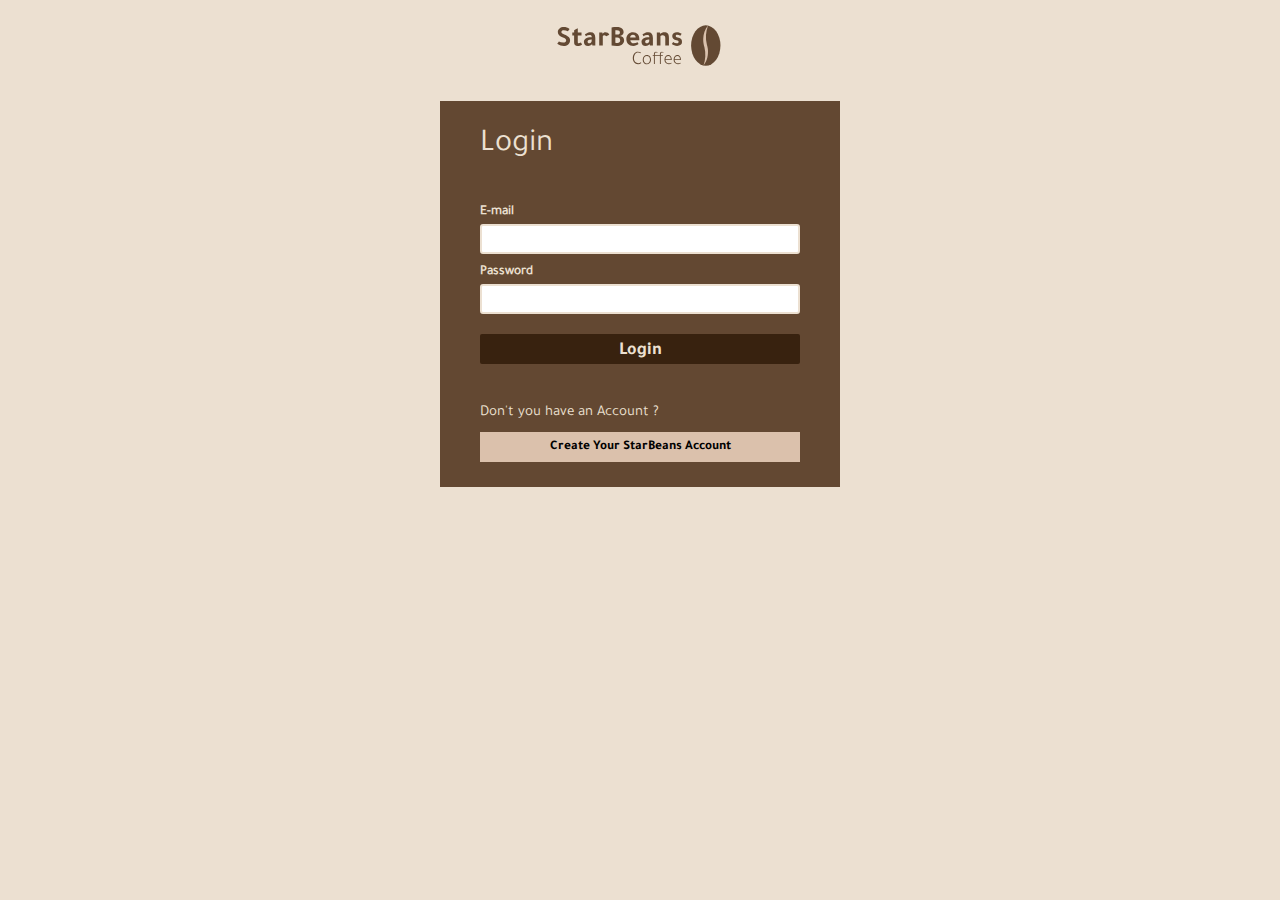
<file: src/pages/login.html>
<!DOCTYPE html>
<html lang="en">

<head>
    <meta charset="UTF-8">
    <meta http-equiv="X-UA-Compatible" content="IE=edge">
    <meta name="viewport" content="width=device-width, initial-scale=1.0">
    <link rel="stylesheet" href="../../styles.css">
    <link rel="stylesheet" href="../CSS/log-sign.css">
    <title>Starbeans</title>
</head>

<body>
    <div class="login">

        <div class="Logo_Container">
            <a href="../../index.html"><img class="login_logo" src='../assets/logo/Starbeans-logo-line-dark.svg' /></a>
        </div>

        <div class="login_container">

            <h1>Login</h1>

            <form>
                <h5>E-mail</h5>
                <input type="text" />

                <h5>Password</h5>
                <input type="password" />

                <button type="submit" class="login_signInButton"><span>Login</span></button>
            </form>
            <p>Don't you have an Account ?</p>
            <a href="./singup.html"><button class="login_registerButton">Create Your StarBeans Account</button></a>
        </div>

    </div>
</body>

</html>
</file>
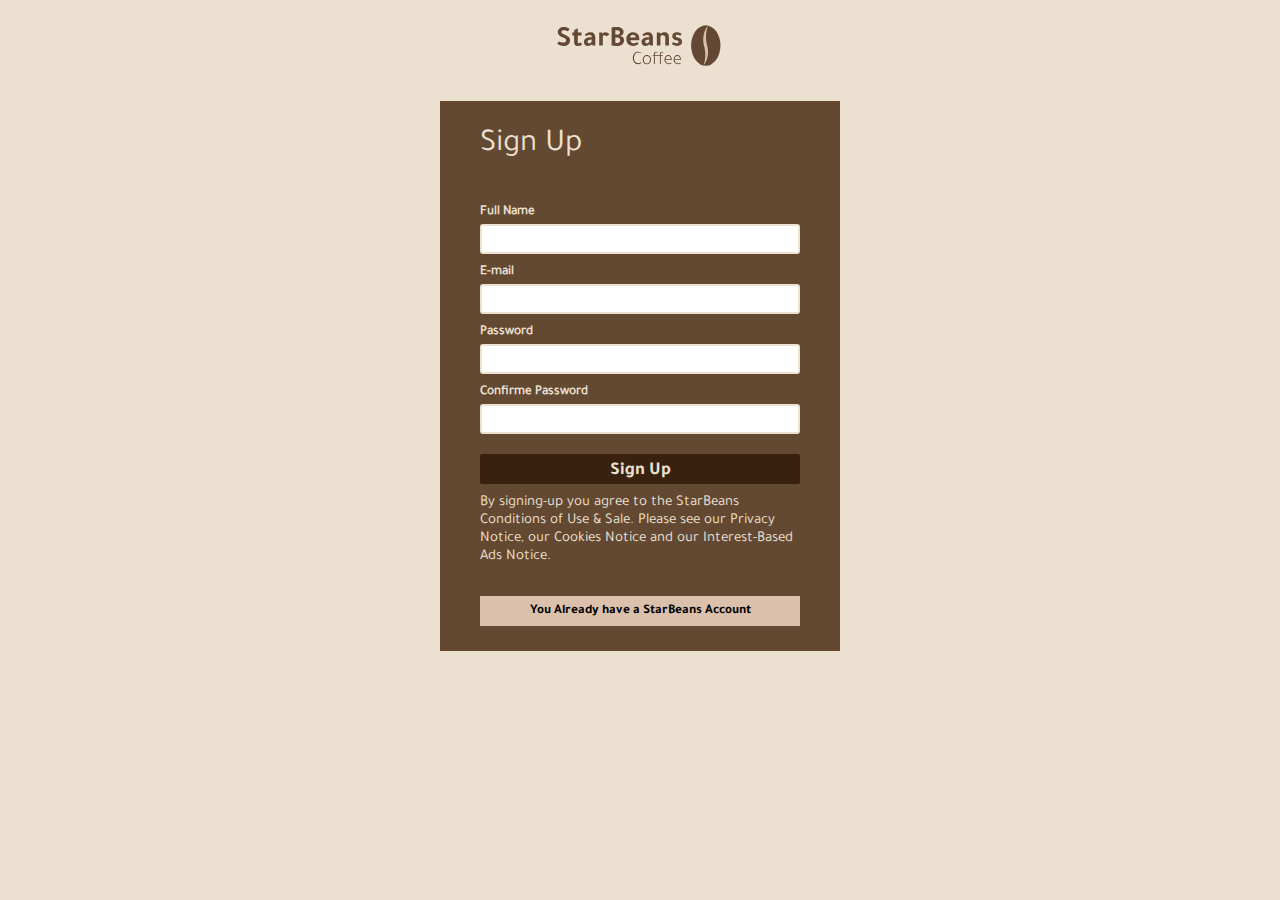
<file: src/pages/singup.html>
<!DOCTYPE html>
<html lang="en">

<head>
    <meta charset="UTF-8">
    <meta http-equiv="X-UA-Compatible" content="IE=edge">
    <meta name="viewport" content="width=device-width, initial-scale=1.0">
    <link rel="stylesheet" href="../../styles.css">
    <link rel="stylesheet" href="../CSS/log-sign.css">
    <title>Starbeans</title>
</head>

<body>
    <div class="login">

        <div class="Logo_Container">
            <a href="../../index.html"><img class="login_logo" src='../assets/logo/Starbeans-logo-line-dark.svg' /></a>
        </div>

        <div class="login_container">

            <h1>Sign Up</h1>

            <form>
                <h5>Full Name</h5>
                <input type="text" />

                <h5>E-mail</h5>
                <input type="text" />

                <h5>Password</h5>
                <input type="password" />

                <h5>Confirme Password</h5>
                <input type="password" />

                <button type="submit" class="login_signInButton">Sign Up</button>
            </form>
            <p id="by">
                By signing-up you agree to the StarBeans Conditions of Use &
                Sale. Please see our Privacy Notice, our Cookies Notice and our
                Interest-Based Ads Notice.
            </p>

            <a href="./login.html"><button class="login_registerButton">You Already have a StarBeans Account</button></a>
        </div>

    </div>
</body>

</html>
</file>
<file: styles.css>
@font-face {
    font-family: 'Tajawal-Bold';
    src: url(./src/assets/fonts/Tajawal-Bold.ttf);
}

@font-face {
    font-family: 'Tajawal-Light';
    src: url(./src/assets/fonts/Tajawal-Light.ttf);
}

@font-face {
    font-family: 'Tajawal-Regular';
    src: url(./src/assets/fonts/Tajawal-Regular.ttf);
}

* {
    margin: 0;
    padding: 0;
    box-sizing: border-box;
}

h1,
h2,
button {
    padding: 0;
    margin: 0;
}

html {
    scroll-behavior: smooth;
    overflow-x: hidden;
}


button {
    background-color: transparent;
    border: 0;
    font-family: 'Tajawal-Bold';
}

button:hover {
    scale: .975;
}

button:active {
    opacity: .7;
}

body {
    --bg: #ece0d1;
    --sec-bg: #dbc1ac;
    --bg-menu: #967259;
    --text: #634832;
    --text-wb: #040404;
    --text-wb-menu: #f4f4f4;

    --radius: 10px;

    --yy: #967259;


    background-color: var(--bg);
    font-family: 'Tajawal-Regular';
    /* min-height: 3000px; */
}

.dark {
    --bg: #634832;
    --sec-bg: #38220f;
    --bg-menu: #967259;
    --text: #dbc1ac;
    --text-wb: #f4f4f4;
    --text-wb-menu: #040404;
}

hr {
    width: 80%;
    margin: 0 auto;
    height: 4px;
    background-color: var(--text);
    border-radius: 50%;
}

.hr-text {
    font-size: 48px;
    color: var(--text);
    text-align: center;
    padding: 30px;
}

@media (max-width: 600px) {
    .hr-text {
        font-size: 40px;

    }
}



@media (max-width: 400px) {
    .hr-text {
        font-size: 35px;

    }
}
</file>
<file: src/CSS/log-sign.css>
* {
    margin: 0;
    padding: 0;
}

.login {
    height: 100%;
    display: flex;
    flex-direction: column;
    align-items: center;
}

.Logo_Container {
    width: 100%;
    display: flex;
    flex-direction: column;
    align-items: center;
}

.login_logo {
    width: 200px;
    margin: 20px auto;
}

.login_container {
    width: 400px;
    height: fit-content;
    display: flex;
    flex-direction: column;
    border-radius: calc(var(--radius)-3px);
    background-color: #634832;
    color: #ece0d1;
    padding: 25px 40px;
    gap: 20px;
}

.login_container>h1 {
    font-weight: 500;
    margin-bottom: 20px;
}

form>h5 {
    padding-bottom: 3px;
}

.login_container>form>input {
    vertical-align: middle;
    outline: 0;
    padding-left: 7px;
    height: 30px;
    margin-bottom: 10px;
    background-color: #fff;
    border: 2px solid #ece0d1;
    border-radius: 3px;
    width: 100%;
}

input[type=text],
input[type=number],
input[type=tel],
input[type=password],
input[type=date],
input[type=email],
input[type=search] {
    background-color: #fff;
    line-height: normal;
}

.login_container>form>input:focus {
    border-color: #38220f;
    box-shadow: 0 0 3px 2px var(--prim-color);
}

.login_container>p {
    margin-top: 20px;
    font-size: 15px;
    margin-bottom: -20px;
}

.login_signInButton {
    padding-top: 4px;
    color: #ece0d1;
    font-size: 18px;
    background-color: #38220f;
    border-radius: 2px;
    width: 100%;
    height: 30px;
    margin-top: 10px;
}


.login_registerButton {
    border-radius: calc(var(--radius)-6px);
    background-color: #dbc1ac;
    width: 100%;
    height: 30px;
    margin-top: 10px;

}

.login_registerButton:hover {
    background-color: #ece0d1;
}

.login_signInButton:hover {
    background-color: #38220f9a;
}

.login_signInButton:active,
.login_registerButton:active {
    scale: 0.975;
}

#by {
    margin-top: -10px;
    margin-bottom: 0;
}

@media (max-width: 500px) {
    .login_container {
        scale: .9;
        margin-top: -20px;
    }
}


@media (max-width: 400px) {
    .login_container {
        scale: .8;
        margin-top: -40px;
    }
}

@media (max-width: 350px) {
    .login_container {
        scale: .75;
        margin-top: -60px;
    }
}
</file>
